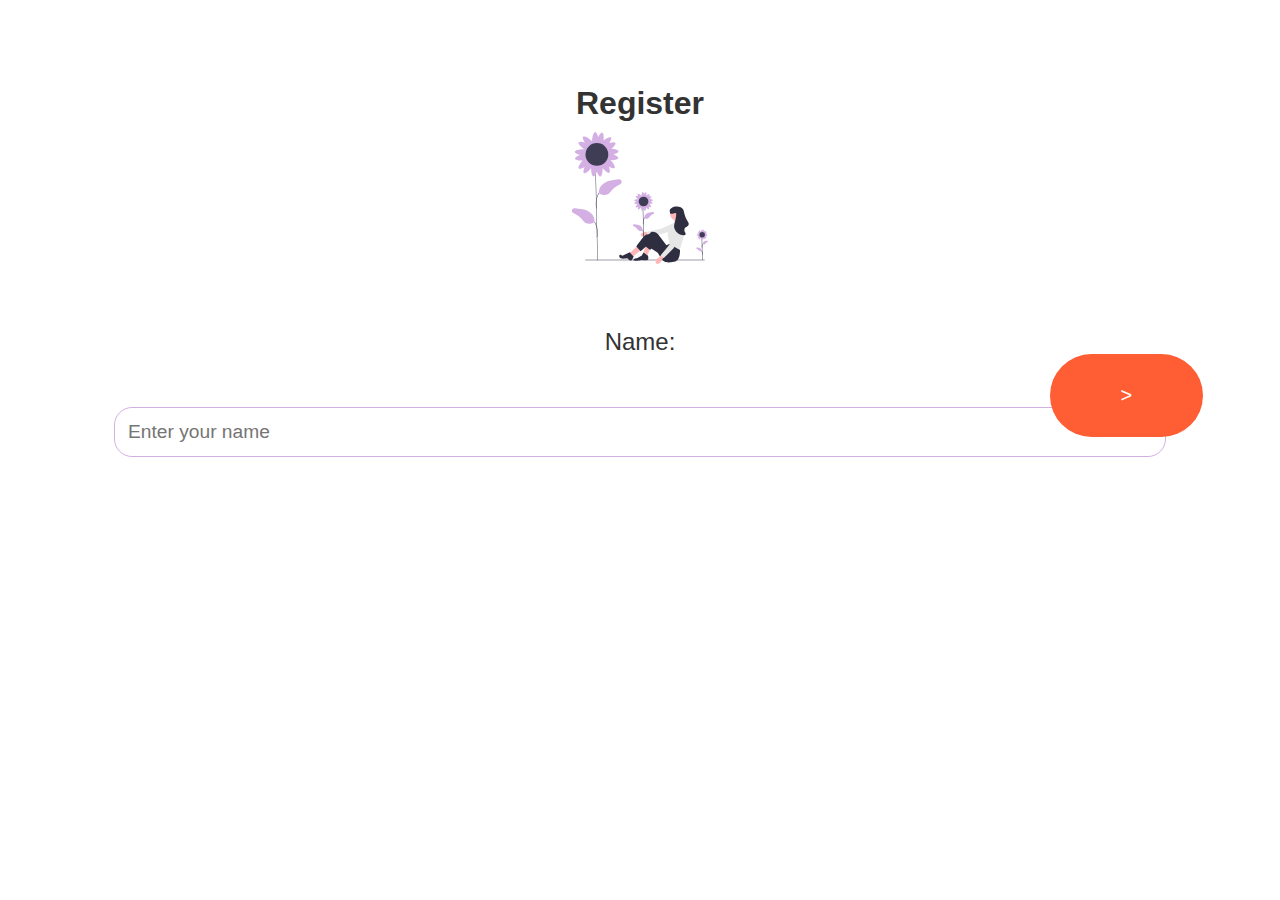
<file: templates/Index.html>
<!DOCTYPE html>
<html lang="pt-br">
<head>
    <meta charset="UTF-8">
    <meta name="viewport" content="width=device-width, initial-scale=0.6">
    <title>Aloha Health</title>
    <link rel="stylesheet" href="/static/styles.css">
</head>
<body>
    <div class="container">
        <!-- Section 1: User Registration -->
        <section id="s1" class="view" >
            <h2>Register</h2>
            <img src="/static/Image/1.svg" alt="Image" class="section-image">
            <label for="name">Name:</label>
            <input type="text" id="name" name="name" placeholder="Enter your name">
        </section>
<form>
        <!-- Section 2: Date of Birth -->
        <section id="s2" class="view hidden">
            <h2>Date of Birth</h2>
            <img src="/static/Image/2.svg" alt="Image" class="section-image">
            <div class="dob-selectors">
                <select id="dob-day"></select>
                <select id="dob-month"></select>
                <select id="dob-year"></select>
            </div>
        </section>

        <!-- Section 3: Gender -->
        <section id="s3" class="view hidden">
            <h2>Gender </h2>
            <img src="/static/Image/3.svg" alt="Image" class="section-image">
            <select id="gender">
                <option value="male">Male</option>
                <option value="female">Female</option>
                <option value="prefer-not-to-say">Prefer not to say</option>
            </select>
        </section>

                <!-- Section 4: MEdication -->
            <section id="s4" class="view hidden">
                <h2>Medications </h2>
            <img src="/static/Image/4.svg" alt="Image" class="section-image">
            <textarea id="medications" placeholder="Enter medications in use"></textarea>
            </section>



            <!-- Section 5: Diagnosis -->
                <section id="s5" class="view2 hidden">
                    <h2>Diagnosis</h2>
            <img src="/static/Image/5.svg" alt="Image" class="section-image">
                    <label for="diagnosis">Diagnosis:</label>
                    <select id="diagnosis">
                        <option value="none">None</option>
                        <option value="cardiac-disease">Cardiac Disease</option>
                        <option value="lung-disease">Lung Disease</option>
                        <option value="metabolic-disease">Metabolic Disease</option>
                        <option value="metabolic-disease">Mental health illness</option>
                        <option value="metabolic-disease">Breast cancer</option>
                        <option value="metabolic-disease">Other cancers</option>
                    </select>
                </section>


            </form>

               
                <section id="s5" class="view hidden">
                    <div class="logo"><img src="/static/Image/logo.svg" alt="Image" class="section-image-logo"> </div>
                    <div class="home">
                    <h1> Welcome</h1>
                    <h2>@user</h2>
                    <p><b>Health number:</b>5000</p>
                </div>
                <div>
                <div class="risk"> 
                    <h2>Risk Assentiment</h2>
                    <h3>Your risk assessment tells us we need to know about your health every 3 months</h3> 
                  <img src="/static/Image/6.svg" alt="Image" class="section-image">
                </div> 
                    <div>
                        <a href="/page2">
                        <button type="submit" class="start-btn"> Get Started</button>
                    </a>
                    </div>
                </div>
                </section>
            </div>
        
            <!-- Fixed Button -->
            <button class="fixed-button" onclick="nextSection()"> > </button>
        
            <script src="/static/scripts.js"></script>
        </body>
        </html>
</file>
<file: static/styles.css>
/* P1  */

body {
    margin: 0;
    padding: 0;
    font-family: 'Gill Sans', 'Gill Sans MT', Calibri, 'Trebuchet MS', sans-serif;
    overflow: hidden;
    font-size: 16px;
}

.container {
    width: 100%;
    position: relative;
    display: flex;

}

.view {
    width: 100%;
    height: 100%;
    display: flex;
    flex-direction: column;
    justify-content: center;
    align-items: center;
    text-align: center;
    position: absolute;
    top: 3%;
    left: 0;
    background: #ffff;
    transition: opacity 0.5s ease-in-out;
    padding-top: 3%;
}



.hidden {
    opacity: 0;
    pointer-events: none;
}

.view:not(.hidden) {
    opacity: 1;
    pointer-events: all;
}

.fixed-button {
    position: fixed;
    bottom: 50%;
    right: 5%;
    background-color: #FF5E35;
    color: white;
    border: none;
    padding: 30px 20px;
    font-size: 20px;
    border-radius: 50px;
    cursor: pointer;
    transition: background-color 0.3s;
    z-index: 1000;
    width: 12%;
}

.fixed-button:hover {
    background-color: #D3AFE3;
}


h1, h2, label {
    margin: 10px 0;
    color: #333;
}

h1 {
font-size: 300%;
}

h2 {
    font-size: 200%;
}


label {
    font-size: 150%;
    margin: 3%;
}

input, select, textarea, button, submit {
    width: 80%;
    padding: 1%;
    margin: 1%;
    border: 1px solid #D3AFE3;
    border-radius: 18px;
    font-size: 120%;
    align-items: center;
}

.dob-selectors{
    display: flex;
    flex-direction: row;
    width: 80%;
}

.gender {
    width: 90%;
}

.start-type {
    position: fixed;
    top: 72%;
    left: 16%;
    width: 58%;

}
/* Imagens */

.section-image {
    width: 30%;
    height: 30%;
    margin-bottom: 2%;
    top: 25%;
}

.home  {
    position: absolute;
    justify-content: left;
    top: 1%;
    text-align: left;
    left: 25%;
}

.home p{
    font-size: 200%;
}

.logo {
    position: relative;

}
.section-image-logo{
    position: fixed;
    width: 40%;
    height: 40%;
    top: 15%;
    left: 18%;
    transform: translate(-50%, -50%)
}

.risk {
    background-color: #D3AFE3;
    color: #f8f8f9;
    border-radius: 18px;
    margin: 5%;
    padding: 2%;
    position: absolute;
    left: 2%;
    top: 10%;
    width: 80%%;
}

.risk h2 {
    color: #f8f8f9;
}
.risk h3 {
    font-size: 200%;
}

.start-btn {
    position: fixed;
    top: 82%;
    left: 16%;
    width: 60%;
    background-color: #00C7BE;
    color: #f8f8f9;
}

/* Estilo do chat */

.bot-message {
    background-color: #f1f1f1;
    color: #333;
    padding: 8px;
    border-radius: 5px;
    margin: 5px 0;
}

.user-message {
    background-color: #007bff;
    color: #fff;
    padding: 8px;
    border-radius: 5px;
    margin: 5px 0;
    text-align: right;
}


.chat {
    border: 1px solid #ccc;
    padding: 10px;
    border-radius: 5px;
    margin: 20px auto;
}

#chat-messages {
    height: 200px;
    overflow-y: auto;
    border: 1px solid #ddd;
    padding: 10px;
    margin-bottom: 10px;
    background-color: #f9f9f9;
}

#chat-input {
    width: calc(100% - 80px);
    padding: 10px;
    border: 1px solid #ddd;
    border-radius: 5px;
}

#chat-send {
    width: 70px;
    padding: 10px;
    background-color: #007bff;
    color: #fff;
    border: none;
    border-radius: 5px;
    cursor: pointer;
}

#chat-send:hover {
    background-color: #0056b3;
}


.user-info{
    position: absolute;
    justify-content: left;
    top: 1%;
    left: 12%;
    margin-top: 1%;
    padding: 1%;
}

@media (max-width: 580px) {
    
.container {
    width: 100%;
    height: 100vh;
    position: relative;
    display: flex;

}

.view {
    width: 100%;
    display: flex;
    flex-direction: column;
    justify-content: center;
    align-items: center;
    text-align: center;
    position: absolute;
    top: 5%;
    left: 0;
    background: #ffff;
    transition: opacity 0.5s ease-in-out;
    padding-top: 5%;
    padding-left: 1%;
    margin: 5%;
    word-wrap: break-word;      /* Garante quebra de palavras longas */
    word-break: break-word;     /* Compatibilidade adicional para quebra de palavras */
    overflow-wrap: break-word;  /* Moderno: Garante quebra de palavras grandes */
    white-space: normal;
}

.hidden {
    opacity: 0;
    pointer-events: none;
}

.view:not(.hidden) {
    opacity: 1;
    pointer-events: all;
}

.fixed-button {
    position: fixed;
    bottom: 50%;
    right: 5%;
    background-color: #FF5E35;
    color: white;
    border: none;
    padding: 30px 20px;
    font-size: 20px;
    border-radius: 50px;
    cursor: pointer;
    transition: background-color 0.3s;
    z-index: 1000;
    width: 12%;
    font-size: 50px;

}

.fixed-button:hover {
    background-color: #D3AFE3;
}


h1, h2, label {
    margin: 10px 0;
    color: #333;
}

h1 {
font-size: 100%;
}

h2 {
    font-size: 40%;
}


label {
    font-size: 200%;
    margin: 3%;
}


.dob-selectors{
    display: flex;
    flex-direction: row;
    width: 80%;
}

.gender {
    width: 90%;
}

/* Imagens */

.section-image {
    width: 50%;
    height: 30%;
    margin-bottom: 5%;
    top: 30%;
}

.home  {
    position: absolute;
    justify-content: left;
    top: 20%;
    text-align: left;
    left: 12%;
}

.home p{
    font-size: 300%;
}

.logo {
    width: 40%;
    height: 40%;
    top: 1px;
    left: 1px;

}
.section-image-logo{
    position: relative;
    width: 50%;
    height: 50%;
    top: 1%;
    left: 2px;
}

.risk {
    background-color: #D3AFE3;
    color: #f8f8f9;
    border-radius: 18px;
    margin: 15%;
    padding: 5%;
    position: absolute;
    left: -2%;
    top: 30%;
    width: 60%;
}

.risk h2 {
    color: #f8f8f9;
}
.risk h3 {
    font-size: 200%;
}

.start-btn {
    position: fixed;
    top: 80%;
    background-color: #00C7BE;
    color: #f8f8f9;
    width: 80%;
    left: 8%;
}

.start-type {
    position: fixed;
    top: 60%;
    color: #f8f8f9;
    width: 70%;
    left: 8%;
}

/* Estilo do chat */

.bot-message {
    background-color: #f1f1f1;
    color: #333;
    padding: 8px;
    border-radius: 5px;
    margin: 5px 0;
}

.user-message {
    background-color: #007bff;
    color: #fff;
    padding: 8px;
    border-radius: 5px;
    margin: 5px 0;
    text-align: right;
}



.chat {
    border: 1px solid #ccc;
    padding: 10px;
    border-radius: 5px;
    margin: 20px auto;
}

#chat-messages {
    height: 200px;
    overflow-y: auto;
    border: 1px solid #ddd;
    padding: 10px;
    margin-bottom: 10px;
    background-color: #f9f9f9;
}


#chat-send:hover {
    background-color: #0056b3;
}

.chat-history li{
    border: #00C7BE solid 1px;
}

.user-info{
    position: fixed;
    justify-content: left;
    top: 6%;
    text-align: center;
}
.user-info p{
    font-size: 150%;
    
}
.chat-box p {
    border-color: #00C7BE;
    border: 1px solid;
}

input, select, textarea, button, submit {
    width: 90%;
    padding: 3%;
    margin: 2%;
    border: 1px solid #D3AFE3;
    border-radius: 12px;
    font-size: 120%;
    align-items: center;
}


}
</file>
